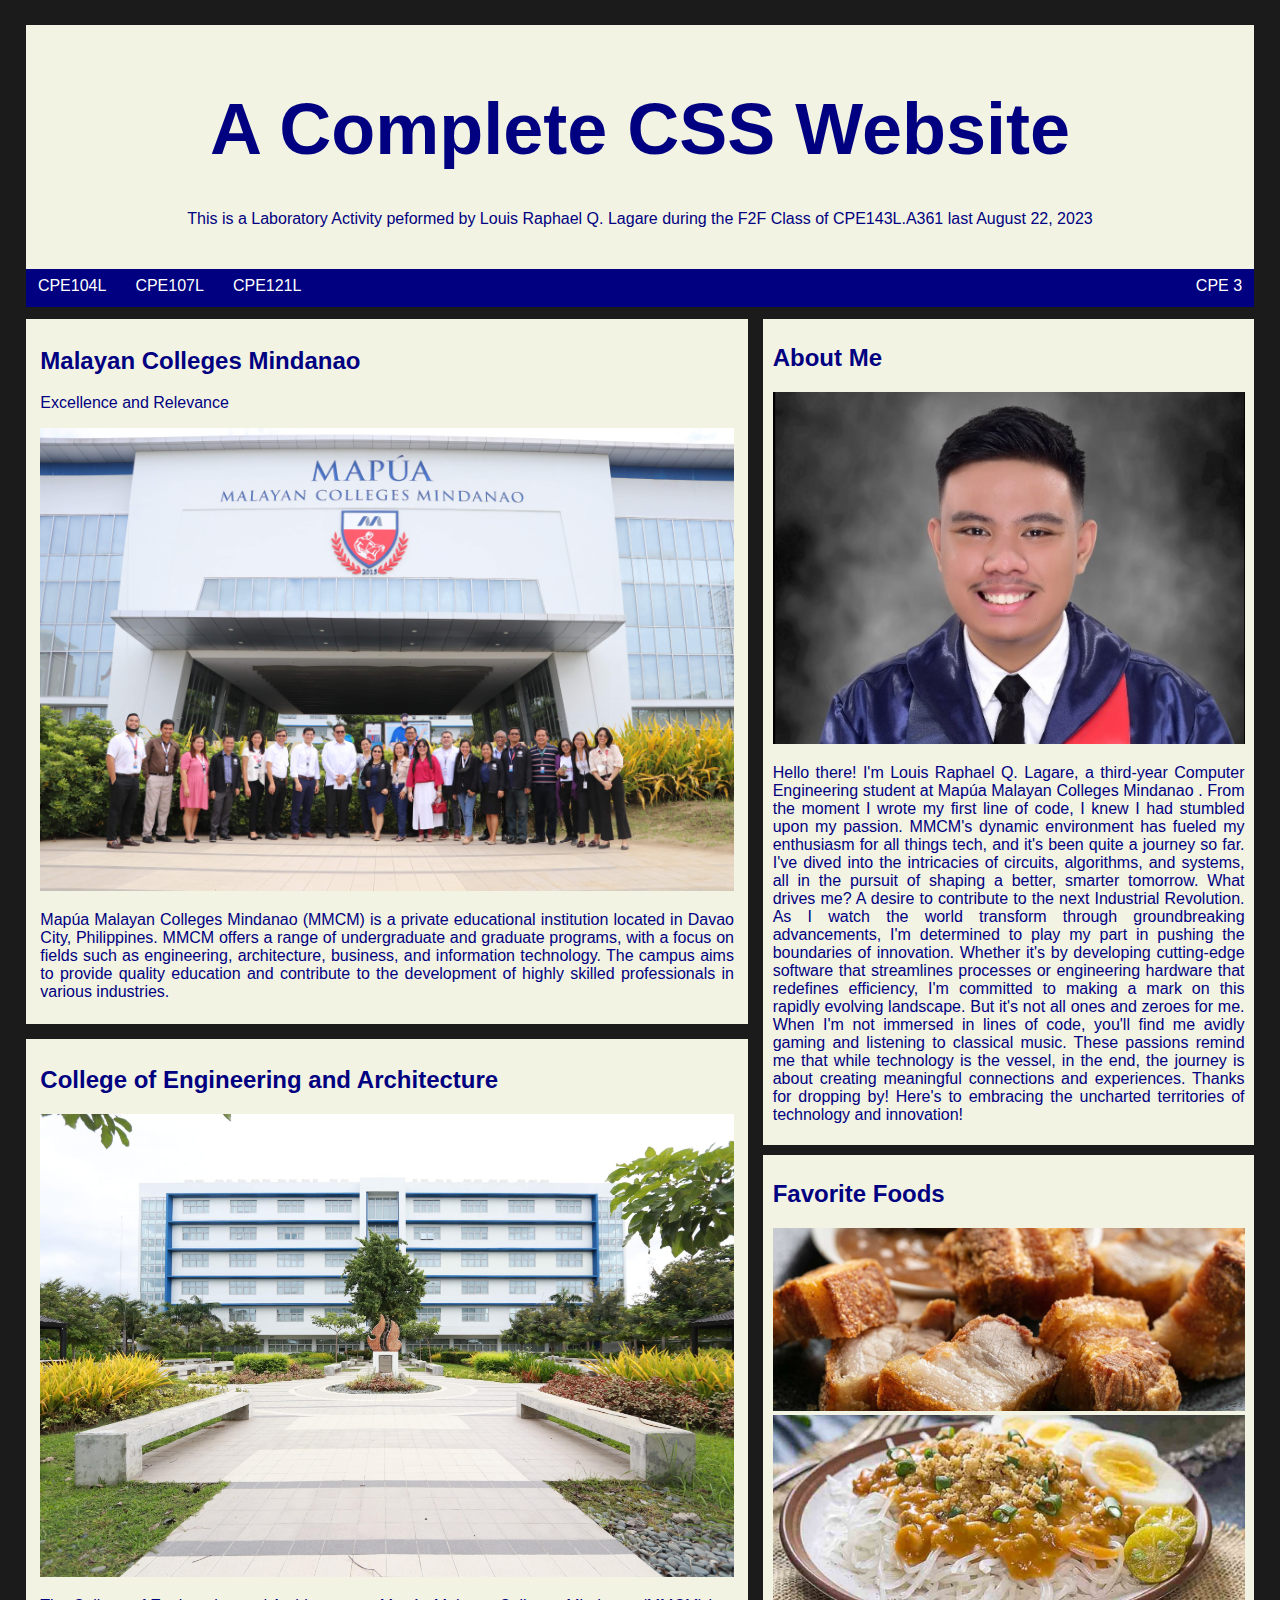
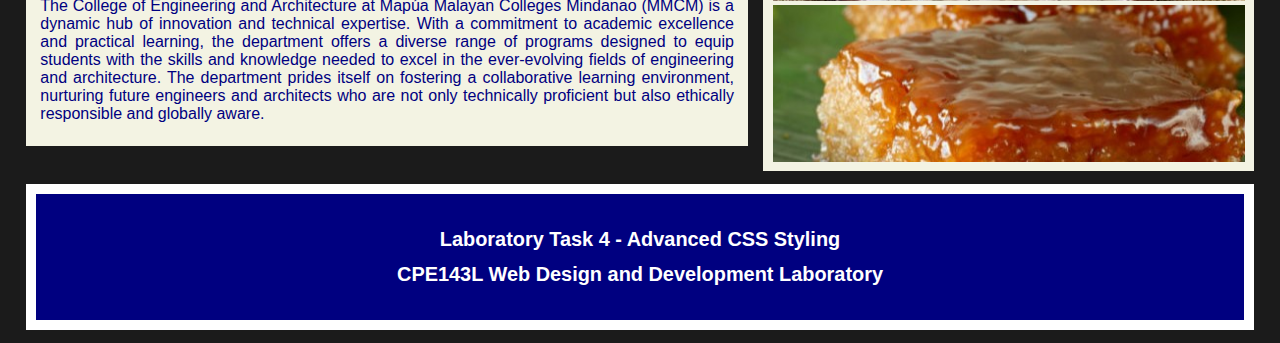
<file: Lab 4/index.html>
<!DOCTYPE html>

<head>
    <link rel="stylesheet" type="text/css" href="styles.css" />
</head>

<div class = "htop">
<header>
    <h1>A Complete CSS Website</h1>
    <p>This is a Laboratory Activity peformed by Louis Raphael Q. Lagare during the F2F Class of CPE143L.A361 last August 22, 2023</p>
</header>

<nav>
    <span>CPE104L</span>
    <span>CPE107L</span>
    <span>CPE121L</span>
    <span class="p4">CPE 3</span>
</nav>
</div>

<body>
<div class ="parent">
    <div class ="leftmain">

        <div class="left1">
            <h2>Malayan Colleges Mindanao</h2>
            <p>Excellence and Relevance</p>
            <img class="mmcm" src="images/mmcm.jpg">
            <p class ="desc1">
                Mapúa Malayan Colleges Mindanao (MMCM) is a private educational institution located in Davao City, Philippines. 
                MMCM offers a range of undergraduate and graduate programs, with a focus on fields such as engineering, 
                architecture, business, and information technology. The campus aims to provide quality education and contribute to 
                the development of highly skilled professionals in various industries.
            </p>
        </div>
    
        <div class="left2">
            <h2>College of Engineering and Architecture</h2>
            <img class="cea" src="images/cea.jpeg">
            <p class ="desc2">
                The College of Engineering and Architecture at Mapúa Malayan Colleges Mindanao (MMCM) is a dynamic hub of innovation 
                and technical expertise. With a commitment to academic excellence and practical learning, the department offers a diverse 
                range of programs designed to equip students with the skills and knowledge needed to excel in the ever-evolving fields of 
                engineering and architecture. The department prides itself on fostering a collaborative learning environment, nurturing 
                future engineers and architects who are not only technically proficient but also ethically responsible and globally aware.
            </p>
        </div>
    
    </div>
    
    <div class="rightmain">
    
        <div class="right1">
            <h2>About Me</h2>
            <img class="profile" src="images/profile.jpg">
            <p class = "desc3">
                Hello there! I'm Louis Raphael Q. Lagare, a third-year Computer Engineering student at Mapúa Malayan Colleges Mindanao . 
                From the moment I wrote my first line of code, I knew I had stumbled upon my passion. MMCM's dynamic environment has fueled my enthusiasm for all things 
                tech, and it's been quite a journey so far. I've dived into the intricacies of circuits, algorithms, and systems, all in the pursuit of shaping a better, 
                smarter tomorrow. What drives me? A desire to contribute to the next Industrial Revolution. As I watch the world transform through groundbreaking advancements, 
                I'm determined to play my part in pushing the boundaries of innovation. Whether it's by developing cutting-edge software that streamlines processes or engineering 
                hardware that redefines efficiency, I'm committed to making a mark on this rapidly evolving landscape. But it's not all ones and zeroes for me. When I'm not immersed 
                in lines of code, you'll find me avidly gaming and listening to classical music. These passions remind me that while technology is the vessel, in the end, the journey is about creating meaningful 
                connections and experiences. Thanks for dropping by! Here's to embracing the uncharted territories of technology and innovation! 
            </p>
        </div>
    
        <div class="right2">
            <h2>Favorite Foods</h2>
            <img class="food" src="images/food1.jpg">
            <img class="food" src="images/food2.jpg">
            <img class="food" src="images/food3.jpg">
        </div>
    </div>
</div>

</body>

<footer>
    <div class ="ending">
        <h5>Laboratory Task 4 - Advanced CSS Styling</h5>
        <h5>CPE143L Web Design and Development Laboratory</h5>
    </div>
    
</footer>
</file>
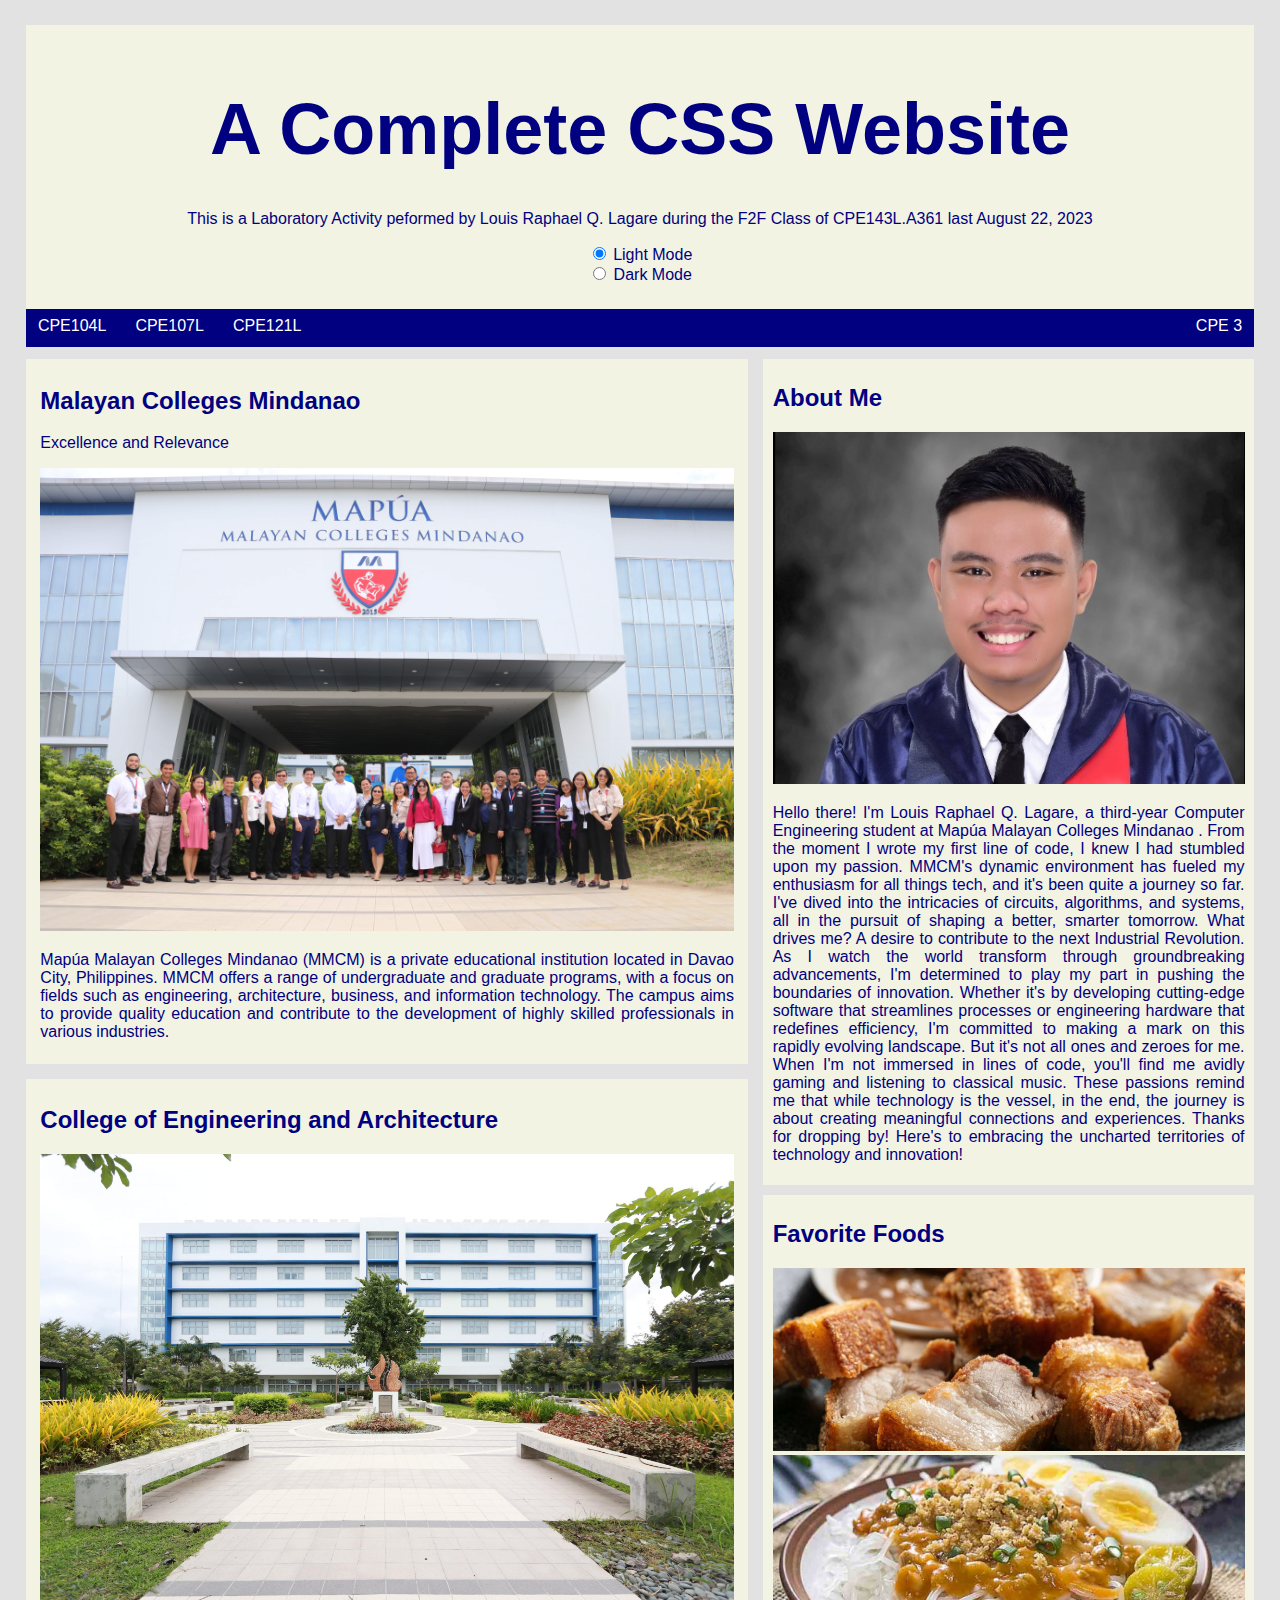
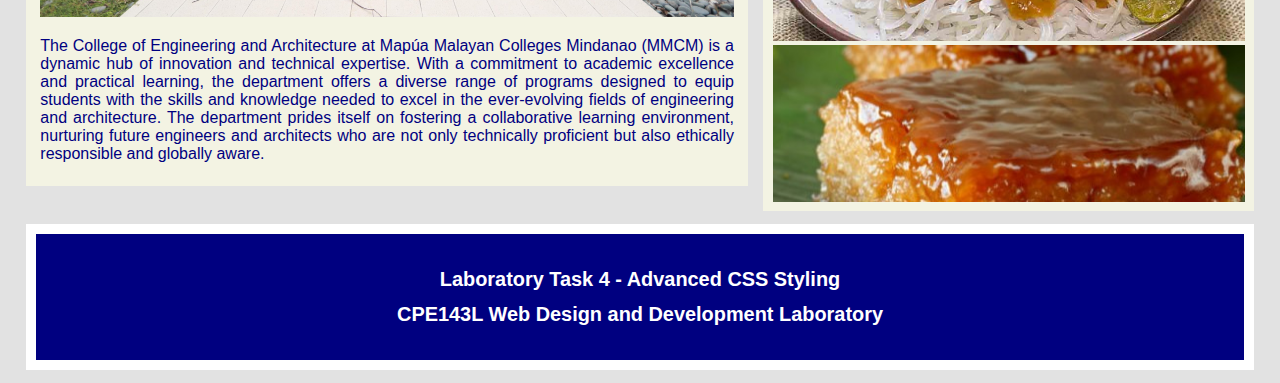
<file: Lab 5/index.html>
<!DOCTYPE html>

<head>
    <link rel="stylesheet" type="text/css" href="styles.css" />
</head>




<div class = "htop">
<header>
    <h1>A Complete CSS Website</h1>
    <p>This is a Laboratory Activity peformed by Louis Raphael Q. Lagare during the F2F Class of CPE143L.A361 last August 22, 2023</p>

        <div>
            <input type="radio"
               id="light"
               name="light"
               checked="true"
               value="light">
        <label for="light">Light Mode</label>
        </div>

        <div>
            <input type="radio"
               id="dark"
               name="light"
               value="dark">
            <label for="dark">Dark Mode</label>
        </div>
        
        <script src="darkmode.js"></script>
        
    
</header>

<nav>
    <span>CPE104L</span>
    <span>CPE107L</span>
    <span>CPE121L</span>
    <span class="p4">CPE 3</span>
</nav>
</div>

<body>
<div class ="parent">
    <div class ="leftmain">

        <div class="left1">
            <h2>Malayan Colleges Mindanao</h2>
            <p>Excellence and Relevance</p>
            <img class="mmcm" src="images/mmcm.jpg">
            <p class ="desc1">
                Mapúa Malayan Colleges Mindanao (MMCM) is a private educational institution located in Davao City, Philippines. 
                MMCM offers a range of undergraduate and graduate programs, with a focus on fields such as engineering, 
                architecture, business, and information technology. The campus aims to provide quality education and contribute to 
                the development of highly skilled professionals in various industries.
            </p>
        </div>
    
        <div class="left2">
            <h2>College of Engineering and Architecture</h2>
            <img class="cea" src="images/cea.jpeg">
            <p class ="desc2">
                The College of Engineering and Architecture at Mapúa Malayan Colleges Mindanao (MMCM) is a dynamic hub of innovation 
                and technical expertise. With a commitment to academic excellence and practical learning, the department offers a diverse 
                range of programs designed to equip students with the skills and knowledge needed to excel in the ever-evolving fields of 
                engineering and architecture. The department prides itself on fostering a collaborative learning environment, nurturing 
                future engineers and architects who are not only technically proficient but also ethically responsible and globally aware.
            </p>
        </div>
    
    </div>
    
    <div class="rightmain">
    
        <div class="right1">
            <h2>About Me</h2>
            <img class="profile" src="images/profile.jpg">
            <p class = "desc3">
                Hello there! I'm Louis Raphael Q. Lagare, a third-year Computer Engineering student at Mapúa Malayan Colleges Mindanao . 
                From the moment I wrote my first line of code, I knew I had stumbled upon my passion. MMCM's dynamic environment has fueled my enthusiasm for all things 
                tech, and it's been quite a journey so far. I've dived into the intricacies of circuits, algorithms, and systems, all in the pursuit of shaping a better, 
                smarter tomorrow. What drives me? A desire to contribute to the next Industrial Revolution. As I watch the world transform through groundbreaking advancements, 
                I'm determined to play my part in pushing the boundaries of innovation. Whether it's by developing cutting-edge software that streamlines processes or engineering 
                hardware that redefines efficiency, I'm committed to making a mark on this rapidly evolving landscape. But it's not all ones and zeroes for me. When I'm not immersed 
                in lines of code, you'll find me avidly gaming and listening to classical music. These passions remind me that while technology is the vessel, in the end, the journey is about creating meaningful 
                connections and experiences. Thanks for dropping by! Here's to embracing the uncharted territories of technology and innovation! 
            </p>
        </div>
    
        <div class="right2">
            <h2>Favorite Foods</h2>
            <img class="food" src="images/food1.jpg">
            <img class="food" src="images/food2.jpg">
            <img class="food" src="images/food3.jpg">
        </div>
    </div>
</div>

</body>

<footer>
    <div class ="ending">
        <h5>Laboratory Task 4 - Advanced CSS Styling</h5>
        <h5>CPE143L Web Design and Development Laboratory</h5>
    </div>
    
</footer>
</file>
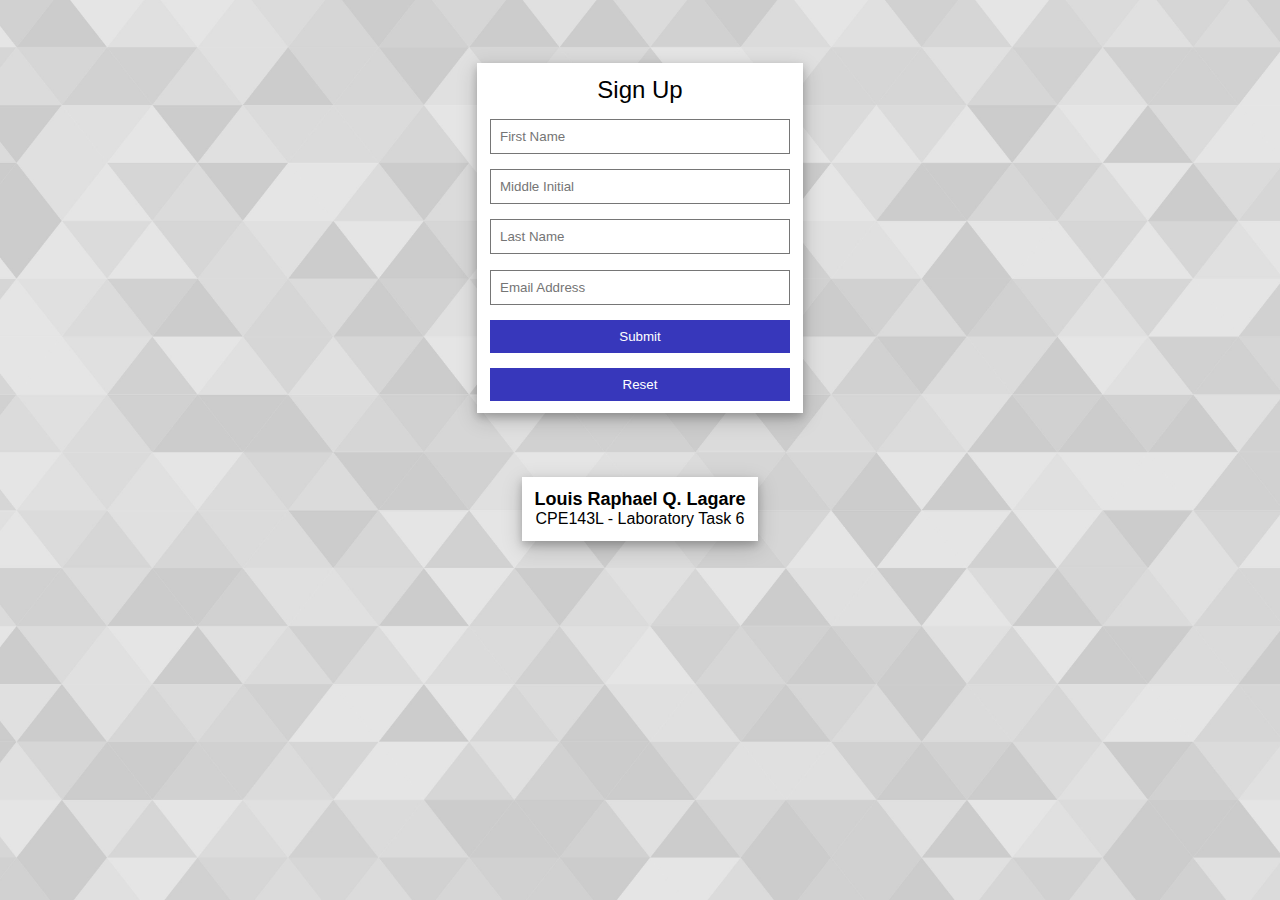
<file: Laboratory-6/index.html>
<head>
    <link rel="stylesheet" type="text/css" href="styles.css" />
    
</head>

<body>

    <div class="container">
        <span style="font-size: x-large;">Sign Up</span>
        <form class ="signup">
            
            <div class="frname">
                <span id="invf" class="invalid">Invalid First Name</span>
                <input type="text" id="fname" name="fname" placeholder="First Name">
            </div>
            
            <div class="midi">
                <span id="invm" class="invalid">Invalid Middle Initial</span>
                <input type="text" id="midi" name="midi" placeholder="Middle Initial">
            </div>
           
            <div class="lsname">
                <span id="invl" class="invalid">Invalid Last Name</span>
                <input type="text" id="lname" name="lname" placeholder="Last Name">
            </div>
          </form>

          <span id="invalid" class="invalid">Invalid email address</span>
          <div class="email">
            <input type="text" id="email" name="email" placeholder="Email Address">
            </div>


        <div class="submit">
            <button id="btnsub">
                <span>Submit</span>
              </button>
        </div>  
          
        <div class="reset">
            <button id="btnres">
                <span>Reset</span>
              </button>
        </div>  

    </div>
    <script src="signup.js"></script>
   
</body>

<footer>
    <div><span style="font-size: large; font-weight: bold;">Louis Raphael Q. Lagare</span></div>
    <div><span>CPE143L - Laboratory Task 6</span></div>
</footer>
</file>
<file: Lab 4/styles.css>
html {
    background-color: rgb(27, 27, 27);
    font-family: 'Segoe UI', Tahoma, Geneva, Verdana, sans-serif;
    color: navy;
    
}


header {
    text-align: center;
    padding-bottom: 2%;
    
}

h1 {
    font-size: 450%;
    line-height: 90%;
}


nav {
    width: 100%;
    height: 30px;
    padding-top: 8px;
    background-color: navy;
    color: white;
}

span {
    margin-right: 1%;
    margin-left: 1%;
}

span.p4 {
    float: right;
}

div.htop {
    background-color: rgb(243, 243, 227);
    margin-top: 2%;
    padding-top: 2%;
}

body {
    width: 96%;
    margin: auto;
   
    
}

div.parent {
    
    display:inline-flex;
    overflow-x: hidden;
    
    
}

div.leftmain {
    display: block;
    margin-top: 1%;
    width: 60%;
    height: 100%;
    
}

div.rightmain {
    float:initial;
    margin-top: 1%;
    width: 40%;
    height: 100%;
    
    
    
}

div.left1, div.left2, div.right1, div.right2 {
    background-color: rgb(243, 243, 227);

}

.left1 {
    height: 30%;
    width: 96%;
    padding-left: 2%;
    padding-top: 1%;
    padding-bottom: 1%;
    
}

.left2 {
    margin-top: 2%;
    height: 30%;
    width: 96%;
    padding-left: 2%;
    padding-top: 1%;
    padding-bottom: 1%;
}

img.mmcm {
    object-fit: cover;
    width: 98%;
}

p.desc1 {
    text-align: justify;
    width: 98%;
}

p.desc2 {
    text-align: justify;
    width: 98%;
}


img.cea {
    object-fit: cover;
    width: 98%;
}


div.right1 {
    height: 30%;
    width: 100%;
    padding-left: 2%;
    padding-top: 1%;
    padding-bottom: 1%;
}

img.profile {
    object-fit: cover;
    width: 96%;
}

p.desc3 {
    text-align: justify;
    width: 96%;
}

div.right2 {
    margin-top: 2%;
    height: 30%;
    width: 100%;
    padding-left: 2%;
    padding-top: 1%;
    padding-bottom: 1%;
}

img.food {
    object-fit: cover;
    width: 96%;
    
}

.ending {
    font-size: 150%;
    line-height: 5%;
    color: white;
    text-align: center;
    background-color: navy;
    margin-top: 1%;
    padding: 1%;
    margin-bottom: 1%;
    border-style: solid;
    border-color: rgb(255, 255, 255);
    border-width: 10px;
}
</file>
<file: Lab 5/styles.css>
html {
    background-color: rgb(226, 226, 226);
    font-family: 'Segoe UI', Tahoma, Geneva, Verdana, sans-serif;
    color: navy;
    
}


header {
    text-align: center;
    padding-bottom: 2%;
    
}

h1 {
    font-size: 450%;
    line-height: 90%;
}


nav {
    width: 100%;
    height: 30px;
    padding-top: 8px;
    background-color: navy;
    color: white;
}

span {
    margin-right: 1%;
    margin-left: 1%;
}

span.p4 {
    float: right;
}

div.htop {
    background-color: rgb(243, 243, 227);
    margin-top: 2%;
    padding-top: 2%;
}

body {
    width: 96%;
    margin: auto;
   
    
}

div.parent {
    
    display:inline-flex;
    overflow-x: hidden;
    
    
}

div.leftmain {
    display: block;
    margin-top: 1%;
    width: 60%;
    height: 100%;
    
}

div.rightmain {
    float:initial;
    margin-top: 1%;
    width: 40%;
    height: 100%;
    
    
    
}

div.left1, div.left2, div.right1, div.right2 {
    background-color: rgb(243, 243, 227);

}

.left1 {
    height: 30%;
    width: 96%;
    padding-left: 2%;
    padding-top: 1%;
    padding-bottom: 1%;
    
}

.left2 {
    margin-top: 2%;
    height: 30%;
    width: 96%;
    padding-left: 2%;
    padding-top: 1%;
    padding-bottom: 1%;
}

img.mmcm {
    object-fit: cover;
    width: 98%;
}

p.desc1 {
    text-align: justify;
    width: 98%;
}

p.desc2 {
    text-align: justify;
    width: 98%;
}


img.cea {
    object-fit: cover;
    width: 98%;
}


div.right1 {
    height: 30%;
    width: 100%;
    padding-left: 2%;
    padding-top: 1%;
    padding-bottom: 1%;
}

img.profile {
    object-fit: cover;
    width: 96%;
}

p.desc3 {
    text-align: justify;
    width: 96%;
}

div.right2 {
    margin-top: 2%;
    height: 30%;
    width: 100%;
    padding-left: 2%;
    padding-top: 1%;
    padding-bottom: 1%;
}

img.food {
    object-fit: cover;
    width: 96%;
    
}

.ending {
    font-size: 150%;
    line-height: 5%;
    color: white;
    text-align: center;
    background-color: navy;
    margin-top: 1%;
    padding: 1%;
    margin-bottom: 1%;
    border-style: solid;
    border-color: rgb(255, 255, 255);
    border-width: 10px;
}
</file>
<file: Laboratory-6/styles.css>
body {
    background-color: rgb(223, 223, 223);
    font-family: 'Segoe UI', Tahoma, Geneva, Verdana, sans-serif;
    background-image: url("gray.jpg");
    background-size:cover
    
}



.container {
    text-align: center;
    background-color: white;
    width: fit-content;
    margin: auto;
    margin-top: 5%;
    padding: 1%;
    box-shadow: 0 4px 8px 0 rgba(0, 0, 0, 0.2), 0 6px 20px 0 rgba(0, 0, 0, 0.19);
}

.frname, .midi, .submit, .reset, .invalid, .lsname {
    margin-top: 5%;
    display: block;

}

input {
    width: 300px;
    border-style: solid;
    border-width: 1px;
    padding: 3%;
    display: block;
}

button {
    transition: 0.4s;
    width: 300px;
    border-style: none;
    padding: 3%;
    background-color: rgb(55, 55, 187);
    color: white;
}

button:hover {
    background-color: rgb(26, 26, 105);
    transition: 0.4s;
}

.invalid {
    display: block;
    text-align: left;
    font-size: smaller;
    color: red;
    display:  none;
    
}

footer {
    text-align: center;
    width: fit-content;
    margin: auto;
    margin-top: 5%;
    padding: 1%;
    background-color: white;
    box-shadow: 0 4px 8px 0 rgba(0, 0, 0, 0.2), 0 6px 20px 0 rgba(0, 0, 0, 0.19);
}
</file>
